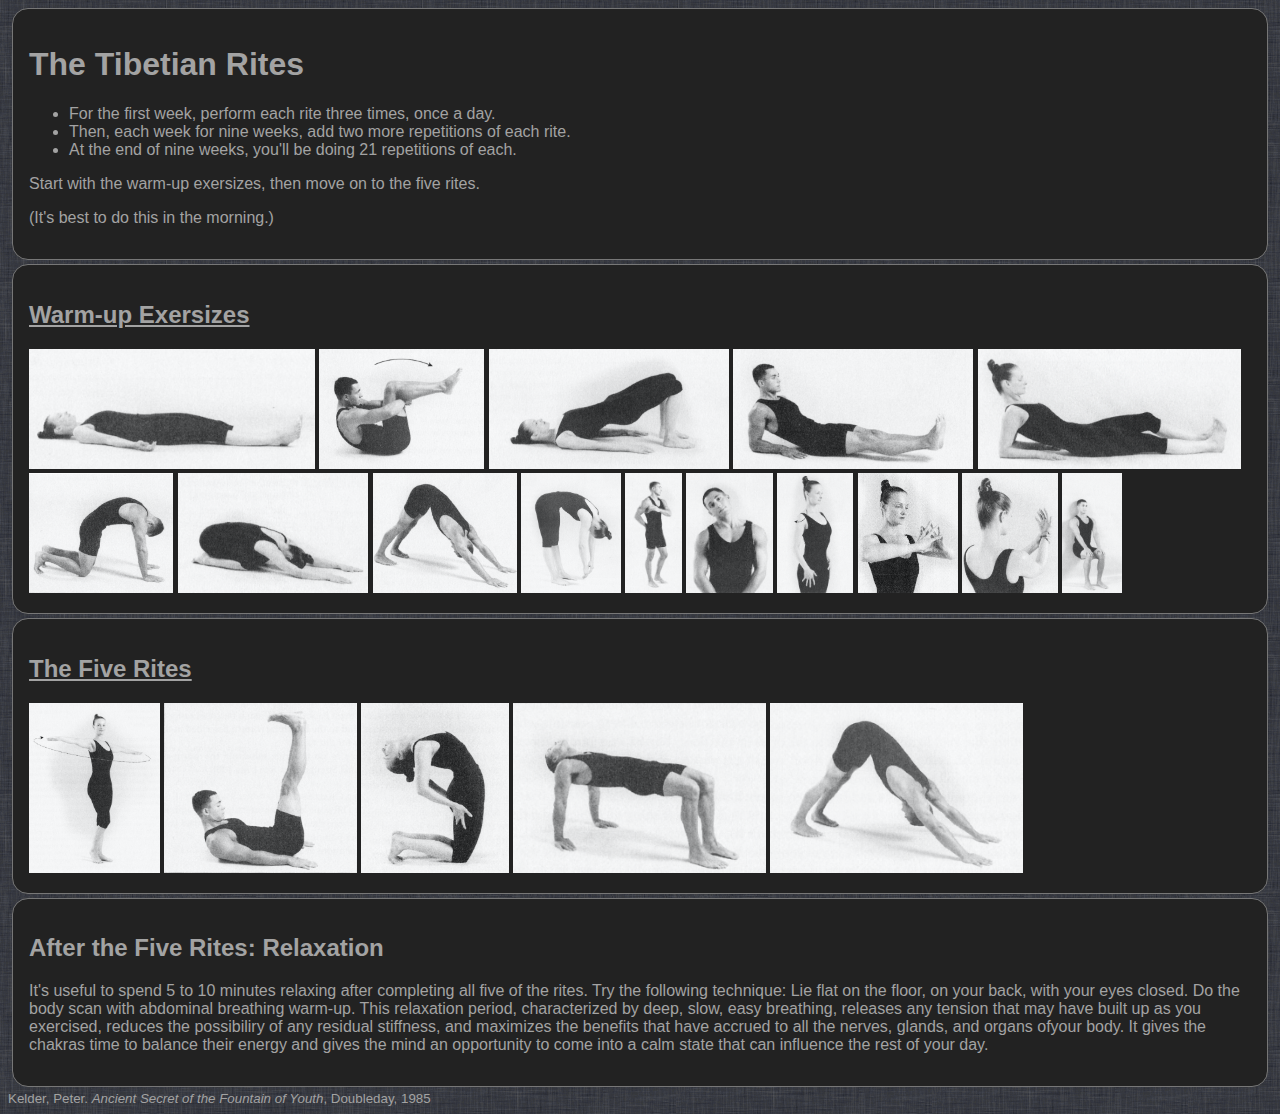
<file: index.html>
<!DOCTYPE HTML PUBLIC "-//IETF//DTD HTML//EN">
<html>

  <head>
    <title>Tibetan Rites</title>
    <link rel="stylesheet" type="text/css" href="default.css" />
  </head>

  <body>

    <section>
      <h1>The Tibetian Rites</h1>
      <ul>
        <li> For the first week, perform each rite three times, once a day.
        <li> Then, each week for nine weeks, add two more repetitions of each rite.
        <li> At the end of nine weeks, you'll be doing 21 repetitions of each.
      </ul>
      <p>Start with the warm-up exersizes, then move on to the five rites.</p>
      <p>(It's best to do this in the morning.)</p>
    </section>

    <section>
      <h2> <a href="warm-up.html">Warm-up Exersizes</a> </h2>
      <a href="warm-up.html#1"><img height="120" src="images/warm-up_1_body-scan_2.png" /></a>
      <a href="warm-up.html#2"><img height="120" src="images/warm-up_2_spinal-rocking_3.png" /></a>
      <a href="warm-up.html#3"><img height="120" src="images/warm-up_3_bridge_2.png" /></a>
      <a href="warm-up.html#4"><img height="120" src="images/warm-up_4_abdominal-strengthener_2.png" /></a>
      <a href="warm-up.html#5"><img height="120" src="images/warm-up_5_leg-bangers_2.png" /></a>
      <a href="warm-up.html#6"><img height="120" src="images/warm-up_6_table-with-cat-and-dog_3.png" /></a>
      <a href="warm-up.html#7"><img height="120" src="images/warm-up_7_puppy-stretch_3.png" /></a>
      <a href="warm-up.html#8"><img height="120" src="images/warm-up_8_downward-dog_2.png" /></a>
      <a href="warm-up.html#9"><img height="120" src="images/warm-up_9_rag-doll.png" /></a>
      <a href="warm-up.html#10"><img height="120" src="images/warm-up_10_helicopter_2.png" /></a>
      <a href="warm-up.html#11"><img height="120" src="images/warm-up_11_head-rolls_2.png" /></a>
      <a href="warm-up.html#12"><img height="120" src="images/warm-up_12_shoulder-rolls_5.png" /></a>
      <a href="warm-up.html#13"><img height="120" src="images/warm-up_13_spider-pushups_1.png" /></a>
      <a href="warm-up.html#14"><img height="120" src="images/warm-up_14_wrist-squeeze_2.png" /></a>
      <a href="warm-up.html#15"><img height="120" src="images/warm-up_15_thigh-strengthener_4.png" /></a>
    </section>

    <section>
      <h2> <a href="rites.html">The Five Rites</a> </h2>
      <a href="rites.html#1"><img height="170" src="images/rite-1.png" /></a>
      <a href="rites.html#2"><img height="170" src="images/rite-2_3.png" /></a>
      <a href="rites.html#3"><img height="170" src="images/rite-3_3.png" /></a>
      <a href="rites.html#4"><img height="170" src="images/rite-4_4.png" /></a>
      <a href="rites.html#5"><img height="170" src="images/rite-5_2.png" /></a>
    </section>

    <section>
      <h2>After the Five Rites: Relaxation</h2>
      <p>It's useful to spend 5 to 10 minutes relaxing after completing all five of the rites. Try the following
      technique: Lie flat on the floor, on your back, with your eyes closed. Do the body scan with abdominal breathing
      warm-up. This relaxation period, characterized by deep, slow, easy breathing, releases any tension that may have
      built up as you exercised, reduces the possibiliry of any residual stiffness, and maximizes the benefits that have
      accrued to all the nerves, glands, and organs ofyour body. It gives the chakras time to balance their energy and
      gives the mind an opportunity to come into a calm state that can influence the rest of your day.</p>
    </section>

    <small> Kelder, Peter. <em>Ancient Secret of the Fountain of Youth</em>, Doubleday, 1985 </small>

  </body>

</html>
</file>
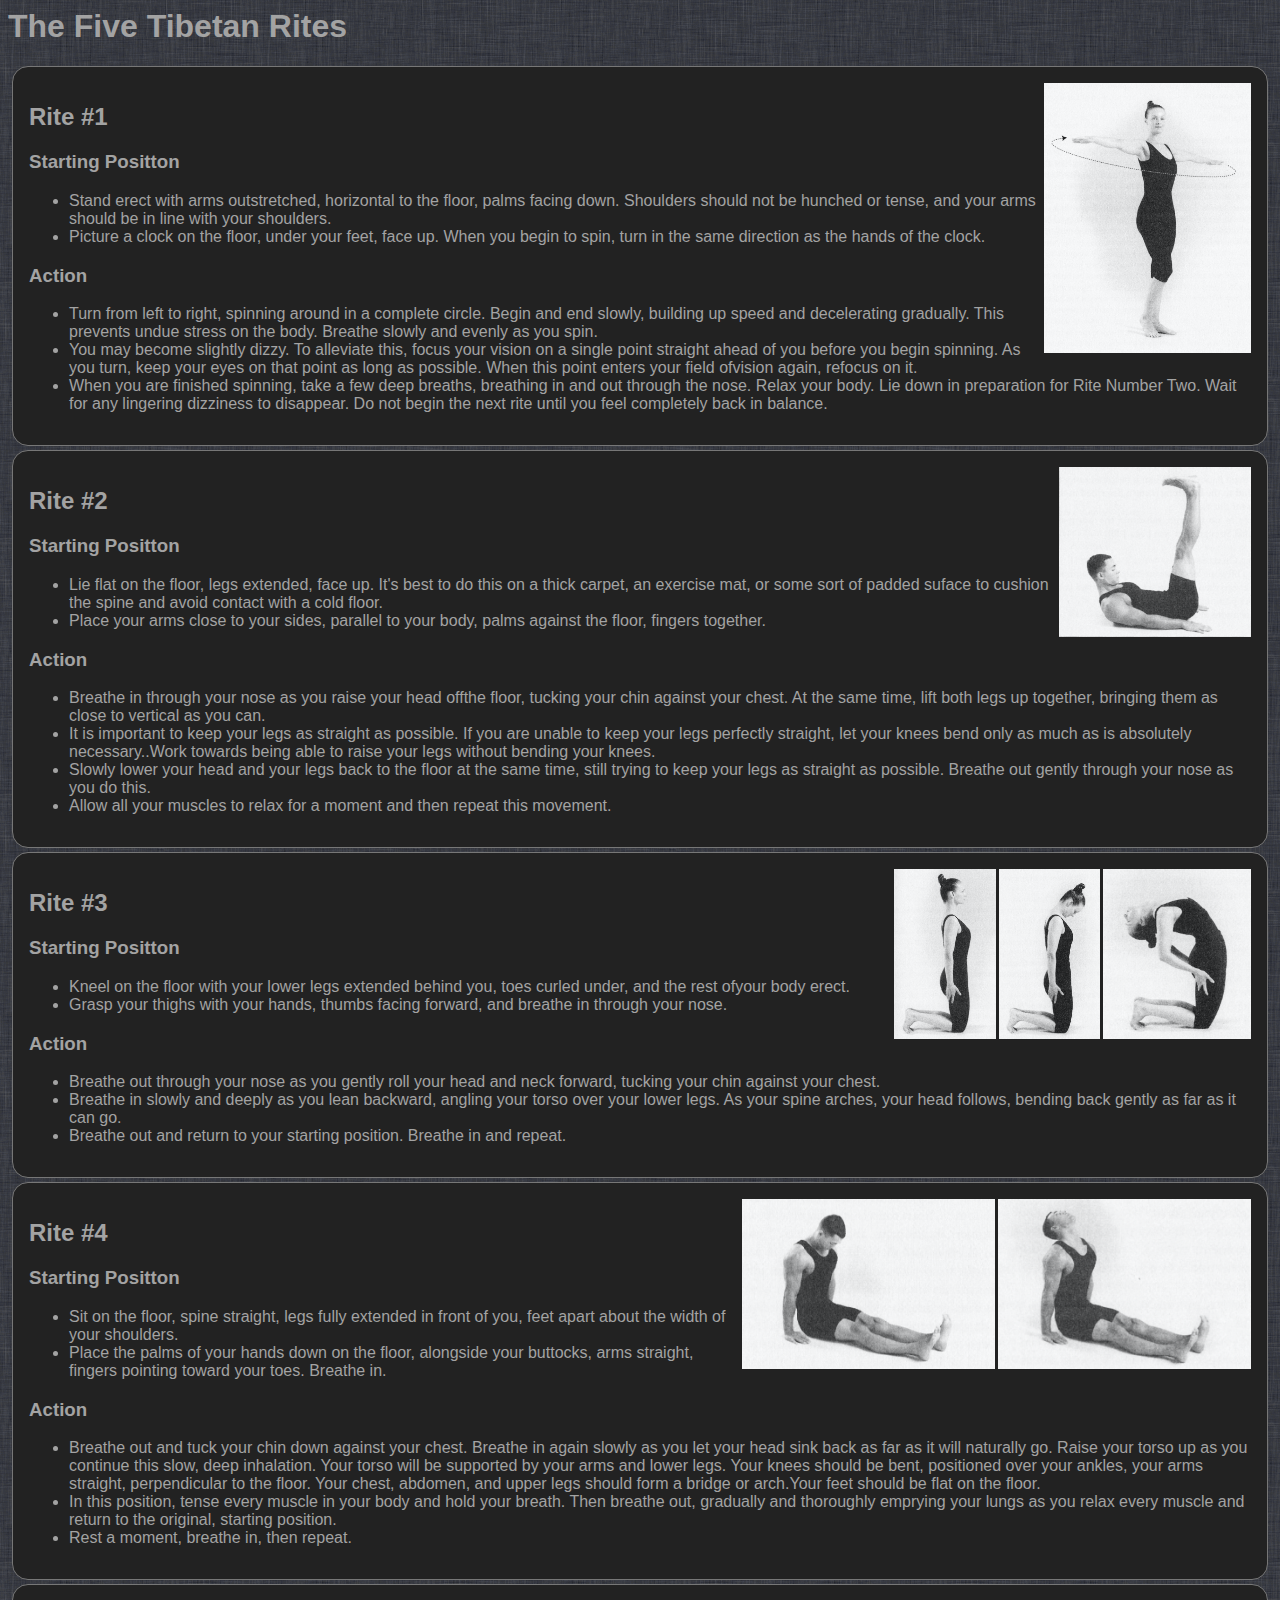
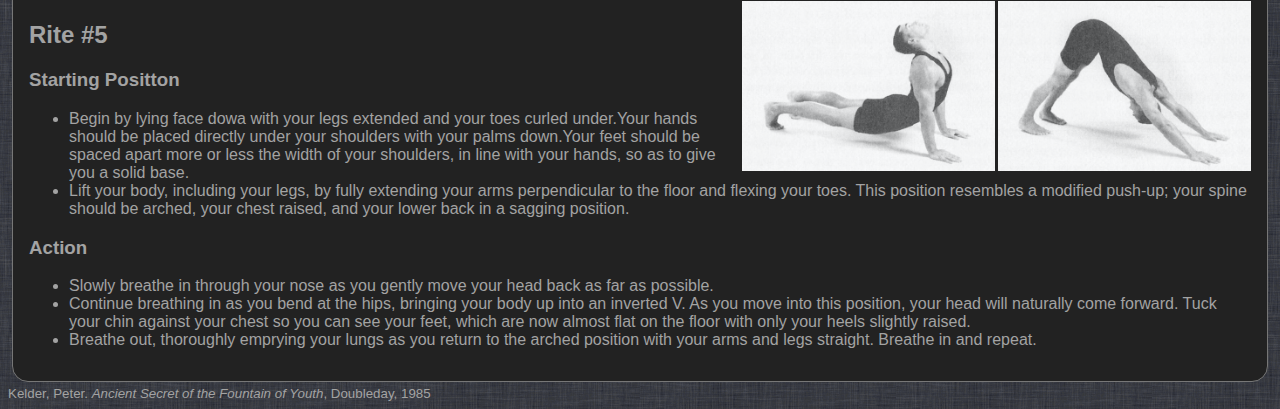
<file: rites.html>
<html>

  <head>
    <title>Five Tibetan Rites</title>
    <link rel="stylesheet" type="text/css" href="default.css" />
  </head>

  <body>

    <h1>The Five Tibetan Rites</h1>

    <section>
      <a id="1"></a>
      <img align="right" height="270" src="images/rite-1.png" />
      <h2>Rite #1</h2>
      <h3>Starting Positton</h3>
      <ul>
        <li>Stand erect with arms outstretched, horizontal to the floor, palms facing down. Shoulders should not be hunched or
            tense, and your arms should be in line with your shoulders.
        <li>Picture a clock on the floor, under your feet, face up. When you begin to spin, turn in the same direction
            as the hands of the clock.
      </ul>
      <h3>Action</h3>
      <ul>
        <li>Turn from left to right, spinning around in a complete circle. Begin and end slowly, building up speed and
            decelerating gradually. This prevents undue stress on the body. Breathe slowly and evenly as you spin.
        <li>You may become slightly dizzy. To alleviate this, focus your vision on a single point straight ahead of you
            before you begin spinning. As you turn, keep your eyes on that point as long as possible. When this point
            enters your field ofvision again, refocus on it.
        <li>When you are finished spinning, take a few deep breaths, breathing in and out through the nose. Relax your
            body. Lie down in preparation for Rite Number Two. Wait for any lingering dizziness to disappear. Do not
            begin the next rite until you feel completely back in balance.
      </ul>
    </section>

    <section>
      <a id="2"></a>
      <!-- <img align="right" height="170" src="images/rite-2_2.png" /> -->
      <!-- <img align="right" height="170" src="images/rite-2_1.png" /> -->
      <img align="right" height="170" src="images/rite-2_3.png" />
      <h2>Rite #2</h2>
      <h3>Starting Positton</h3>
      <ul>
        <li>Lie flat on the floor, legs extended, face up. It's best to do this on a thick carpet, an exercise mat, or
            some sort of padded suface to cushion the spine and avoid contact with a cold floor.
        <li>Place your arms close to your sides, parallel to your body, palms against the floor, fingers together.
      </ul>
      <h3>Action</h3>
      <ul>
        <li>Breathe in through your nose as you raise your head offthe floor, tucking your chin against your chest. At
            the same time, lift both legs up together, bringing them as close to vertical as you can.
        <li>It is important to keep your legs as straight as possible. If you are unable to keep your legs perfectly
            straight, let your knees bend only as much as is absolutely necessary..Work towards being able to raise your
            legs without bending your knees.
        <li>Slowly lower your head and your legs back to the floor at the same time, still trying to keep your legs as
            straight as possible. Breathe out gently through your nose as you do this.
        <li>Allow all your muscles to relax for a moment and then repeat this movement.
      </ul>
    </section>

    <section>
      <a id="3"></a>
      <img align="right" height="170" src="images/rite-3_3.png" />
      <img align="right" height="170" src="images/rite-3_2.png" />
      <img align="right" height="170" src="images/rite-3_1.png" />
      <h2>Rite #3</h2>
      <h3>Starting Positton</h3>
      <ul>
        <li>Kneel on the floor with your lower legs extended behind you, toes curled under, and the rest ofyour body erect.
        <li>Grasp your thighs with your hands, thumbs facing forward, and breathe in through your nose.
      </ul>
      <h3>Action</h3>
      <ul>
        <li>Breathe out through your nose as you gently roll your head and neck forward, tucking your chin against your
            chest.
        <li>Breathe in slowly and deeply as you lean backward, angling your torso over your lower legs. As your spine
            arches, your head follows, bending back gently as far as it can go.
        <li>Breathe out and return to your starting position. Breathe in and repeat.
      </ul>
    </section>

    <section>
      <a id="4"></a>
      <!-- <img align="right" height="170" src="images/rite-4_4.png" /> -->
      <img align="right" height="170" src="images/rite-4_3.png" />
      <img align="right" height="170" src="images/rite-4_2.png" />
      <!-- <img align="right" height="170" src="images/rite-4_1.png" /> -->
      <h2>Rite #4</h2>
      <h3>Starting Positton</h3>
      <ul>
        <li>Sit on the floor, spine straight, legs fully extended in front of you, feet apart about the width of your
            shoulders.
        <li>Place the palms of your hands down on the floor, alongside your buttocks, arms straight, fingers pointing
            toward your toes. Breathe in.
      </ul>
      <h3>Action</h3>
      <ul>
        <li>Breathe out and tuck your chin down against your chest. Breathe in again slowly as you let your head sink
            back as far as it will naturally go. Raise your torso up as you continue this slow, deep inhalation. Your
            torso will be supported by your arms and lower legs. Your knees should be bent, positioned over your ankles,
            your arms straight, perpendicular to the floor. Your chest, abdomen, and upper legs should form a bridge
            or arch.Your feet should be flat on the floor.
        <li>In this position, tense every muscle in your body and hold your breath. Then breathe out, gradually and
        thoroughly emprying your lungs as you relax every muscle and return to the original, starting position.
        <li>Rest a moment, breathe in, then repeat.
      </ul>
    </section>

    <section>
      <a id="5"></a>
      <img align="right" height="170" src="images/rite-5_2.png" />
      <img align="right" height="170" src="images/rite-5_1.png" />
      <h2>Rite #5</h2>
      <h3>Starting Positton</h3>
      <ul>
        <li>Begin by lying face dowa with your legs extended and your toes curled under.Your hands should be placed
            directly under your shoulders with your palms down.Your feet should be spaced apart more or less the width
            of your shoulders, in line with your hands, so as to give you a solid base.
        <li>Lift your body, including your legs, by fully extending your arms perpendicular to the floor and flexing
            your toes. This position resembles a modified push-up; your spine should be arched, your chest raised, and
            your lower back in a sagging position.
      </ul>
      <h3>Action</h3>
      <ul>
        <li>Slowly breathe in through your nose as you gently move your head back as far as possible.
        <li>Continue breathing in as you bend at the hips, bringing your body up into an inverted V. As you move into
            this position, your head will naturally come forward. Tuck your chin against your chest so you can see your
            feet, which are now almost flat on the floor with only your heels slightly raised.
        <li>Breathe out, thoroughly emprying your lungs as you return to the arched position with your arms and legs
            straight. Breathe in and repeat.
      </ul>
    </section>

    <small> Kelder, Peter. <em>Ancient Secret of the Fountain of Youth</em>, Doubleday, 1985 </small>

  </body>

</html>
</file>
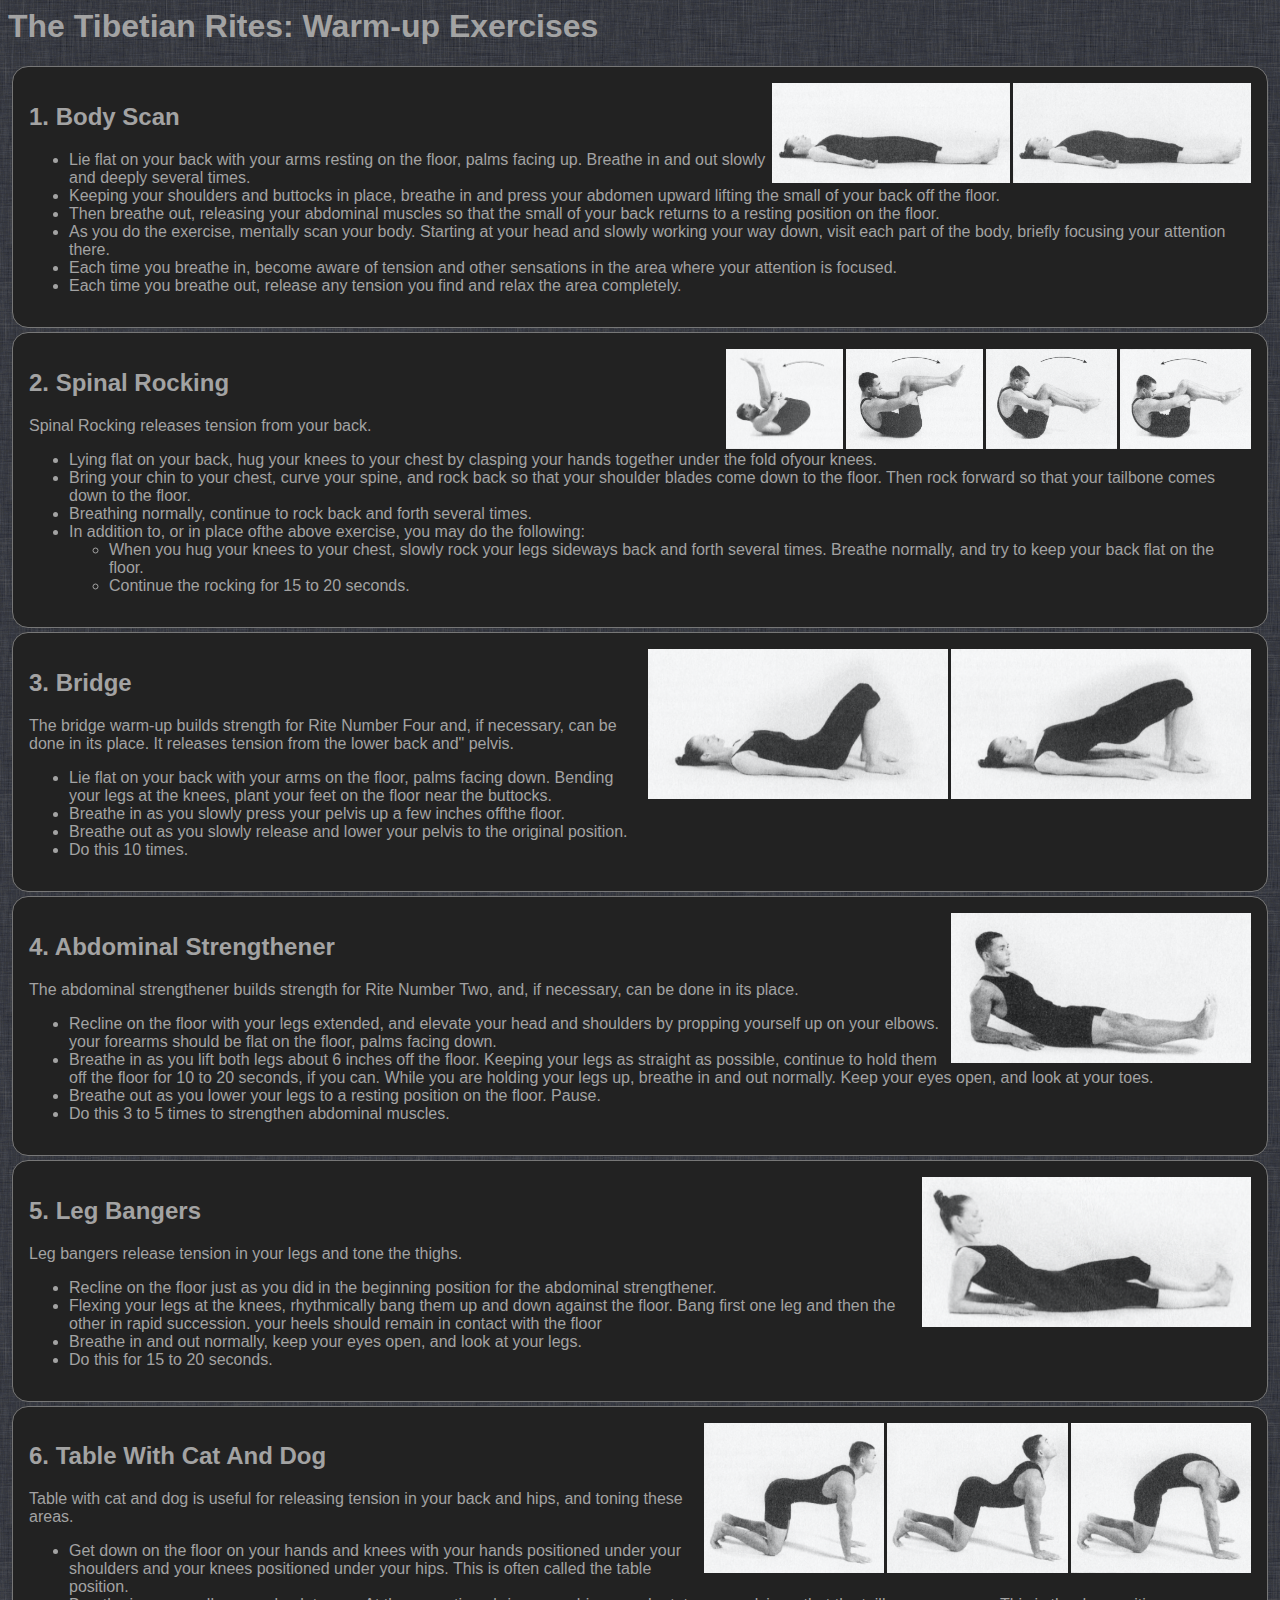
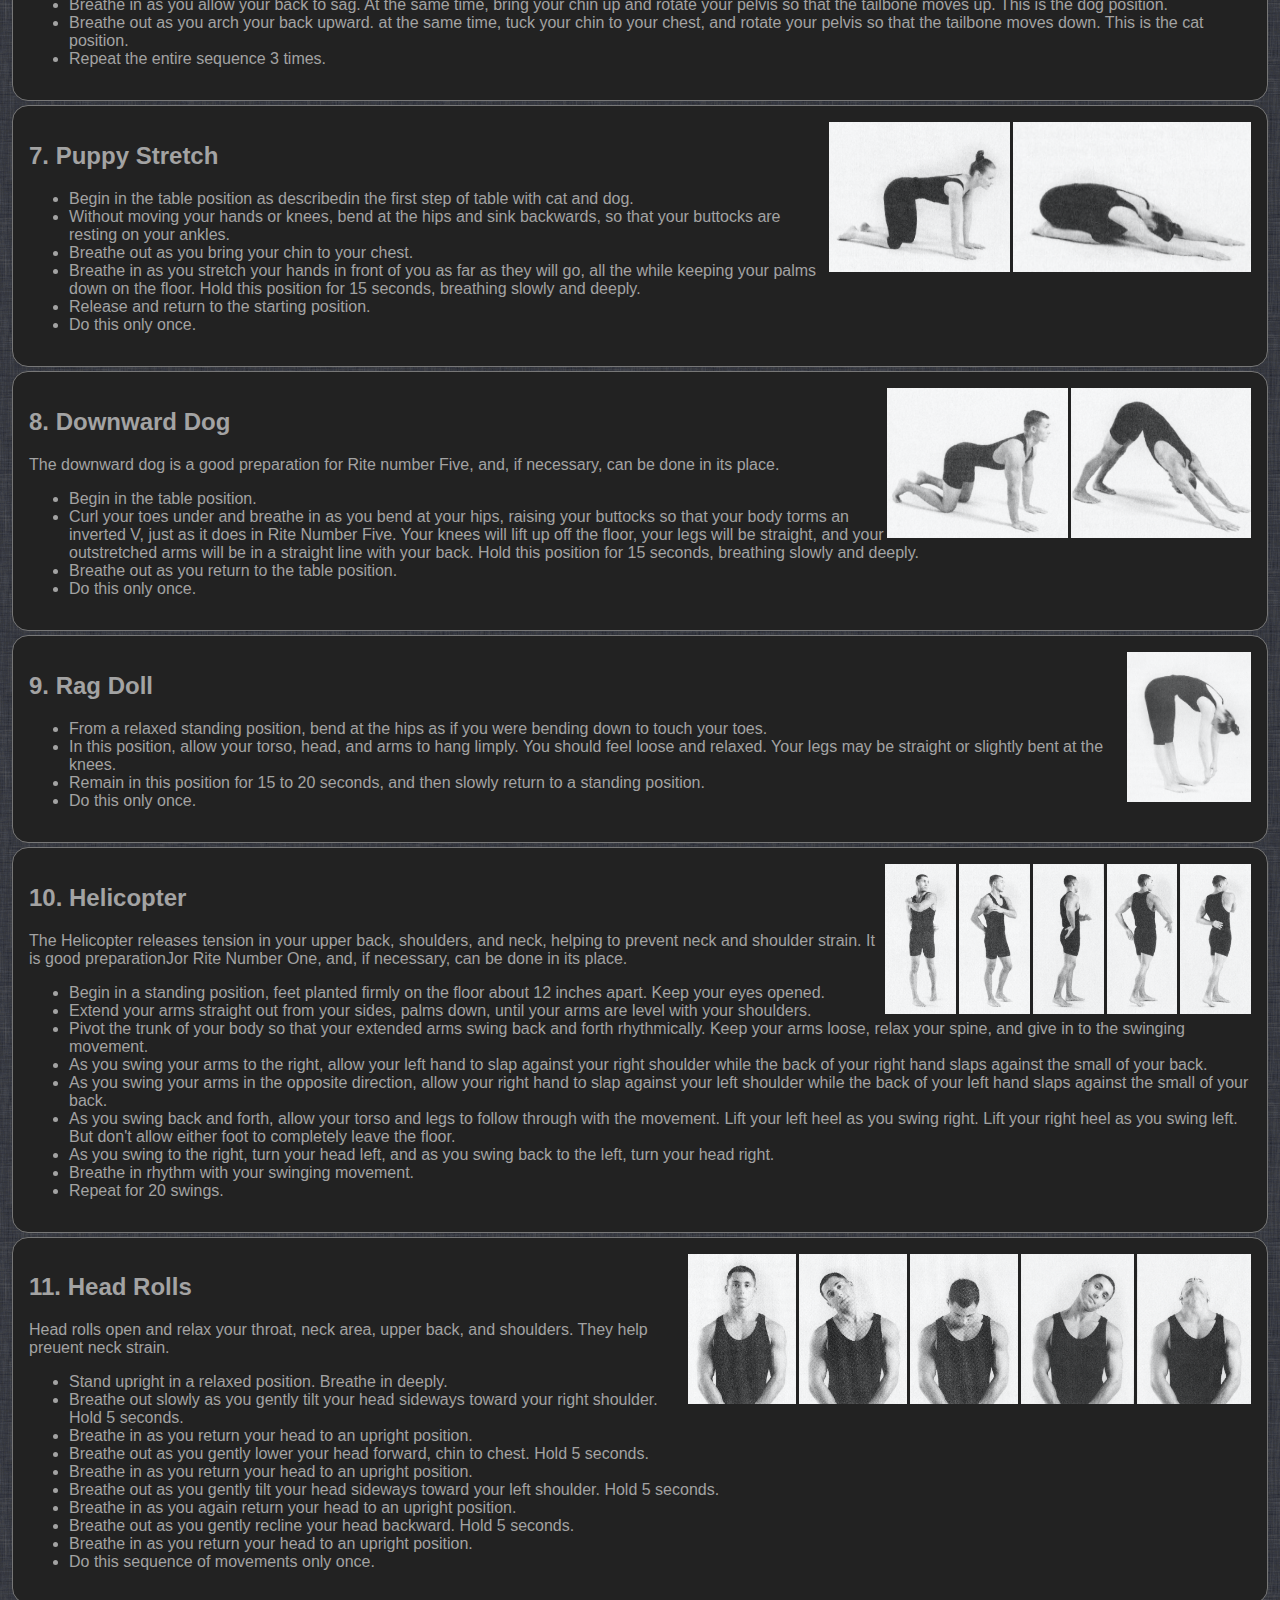
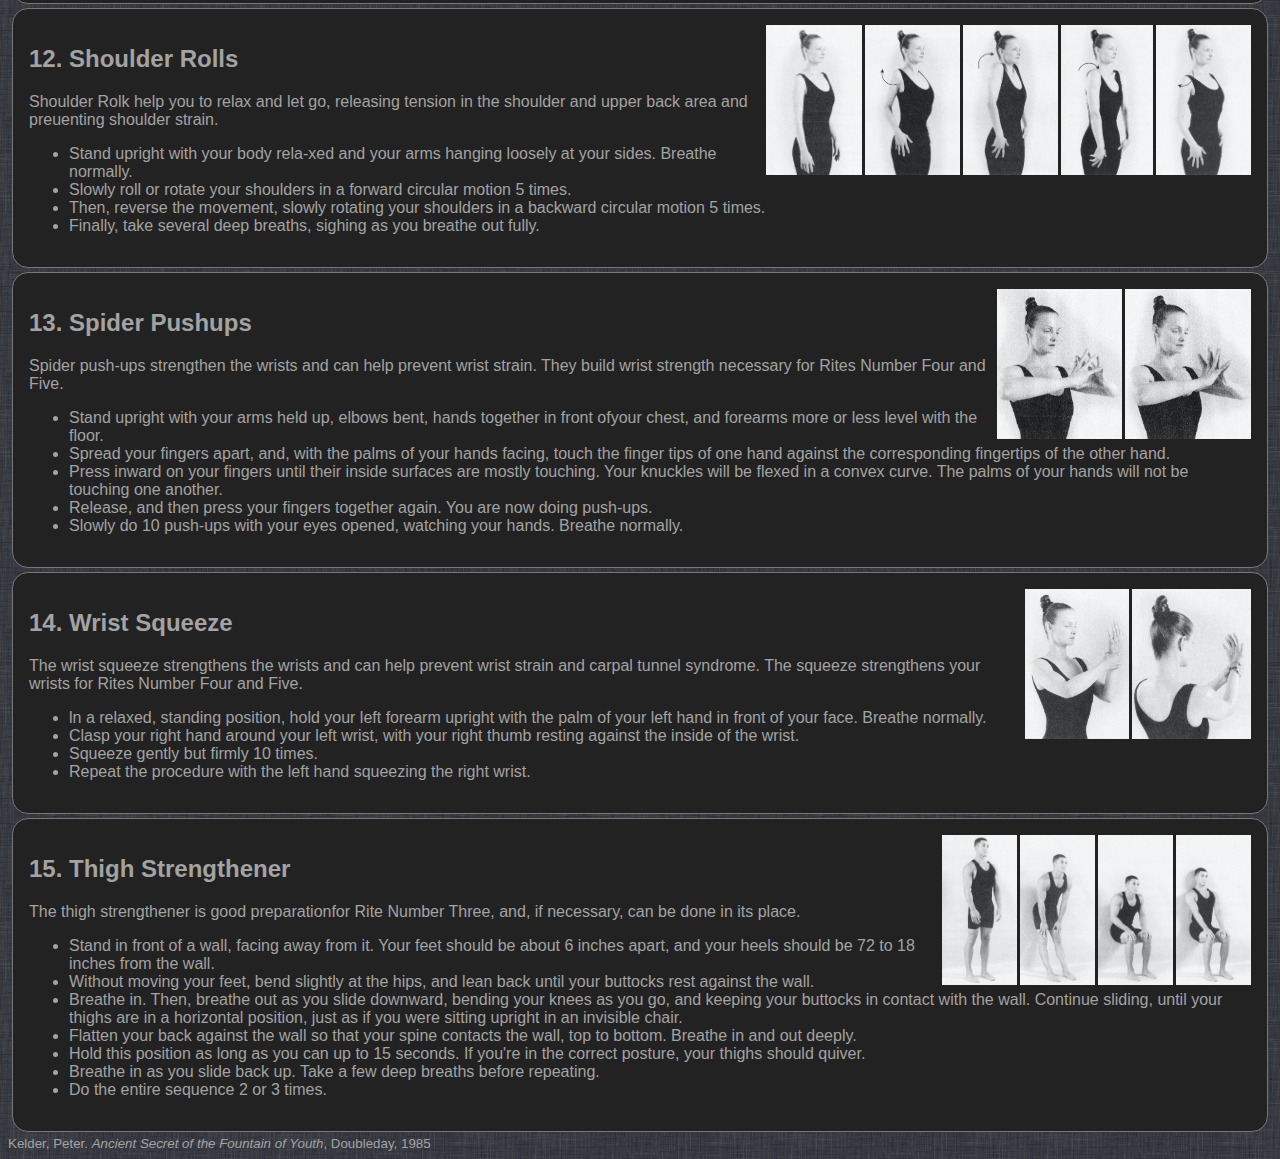
<file: warm-up.html>
<?xml version="1.0" encoding="utf-8"?>
<html>

  <head>
    <title>Tibetan Rites: Warn-up Exercises</title>
    <link rel="stylesheet" type="text/css" href="default.css" />
  </head>

  <body>

    <h1>The Tibetian Rites: Warm-up Exercises</h1>

    <section>
      <a id="1"></a>
      <img align="right" height="100" src="images/warm-up_1_body-scan_1.png" />
      <img align="right" height="100" src="images/warm-up_1_body-scan_2.png" />
      <h2>1. Body Scan</h2>
      <ul>
        <li>Lie flat on your back with your arms resting on the floor, palms facing up. Breathe in and out slowly and
            deeply several times.
        <li>Keeping your shoulders and buttocks in place, breathe in and press your abdomen upward lifting the small of
            your back off the floor.
        <li>Then breathe out, releasing your abdominal muscles so that the small of your back returns to a resting
            position on the floor.
        <li>As you do the exercise, mentally scan your body. Starting at your head and slowly working your way down,
            visit each part of the body, briefly focusing your attention there.
        <li>Each time you breathe in, become aware of tension and other sensations in the area where your attention is
            focused.
        <li>Each time you breathe out, release any tension you find and relax the area completely.
      </ul>
    </section>

    <section>
      <a id="2"></a>
      <!-- <img align="right" height="150" src="images/warm-up_2_spinal-rocking_6.png" /> -->
      <img align="right" height="100" src="images/warm-up_2_spinal-rocking_5.png" />
      <img align="right" height="100" src="images/warm-up_2_spinal-rocking_4.png" />
      <img align="right" height="100" src="images/warm-up_2_spinal-rocking_3.png" />
      <img align="right" height="100" src="images/warm-up_2_spinal-rocking_2.png" />
      <!-- <img align="right" height="150" src="images/warm-up_2_spinal-rocking_1.png" /> -->
      <h2>2. Spinal Rocking</h2>
      <p>Spinal Rocking releases tension from your back.</p>
      <ul>
        <li>Lying flat on your back, hug your knees to your chest by clasping your hands together under the fold ofyour
            knees.
        <li>Bring your chin to your chest, curve your spine, and rock back so that your shoulder blades come down to the
            floor. Then rock forward so that your tailbone comes down to the floor.
        <li>Breathing normally, continue to rock back and forth several times.
        <li>In addition to, or in place ofthe above exercise, you may do the following:
           <ul>
             <li>When you hug your knees to your chest, slowly rock your legs sideways back and forth several
                 times. Breathe normally, and try to keep your back flat on the floor.
             <li>Continue the rocking for 15 to 20 seconds.
           </ul>
       </ul>
    </section>

    <section>
      <a id="3"></a>
      <img align="right" height="150" src="images/warm-up_3_bridge_2.png" />
      <img align="right" height="150" src="images/warm-up_3_bridge_1.png" />
      <h2>3. Bridge</h2>
      <p>The bridge warm-up builds strength for Rite Number Four and, if necessary, can be done in its place. It
      releases tension from the lower back and" pelvis.</p>
      <ul>
        <li>Lie flat on your back with your arms on the floor, palms facing down. Bending your legs at the knees, plant
            your feet on the floor near the buttocks.
        <li>Breathe in as you slowly press your pelvis up a few inches offthe floor.
        <li>Breathe out as you slowly release and lower your pelvis to the original position.
        <li>Do this 10 times.
      </ul>
    </section>

    <section>
      <a id="4"></a>
      <img align="right" height="150" src="images/warm-up_4_abdominal-strengthener_2.png" />
      <!-- <img align="right" height="150" src="images/warm-up_4_abdominal-strengthener_1.png" /> -->
      <h2>4. Abdominal Strengthener</h2>
      <p>The abdominal strengthener builds strength for Rite Number Two, and, if necessary, can be done in its
      place.</p>
      <ul>
        <li>Recline on the floor with your legs extended, and elevate your head and shoulders by propping yourself up on
            your elbows. your forearms should be flat on the floor, palms facing down.
        <li>Breathe in as you lift both legs about 6 inches off the floor. Keeping your legs as straight as possible,
            continue to hold them off the floor for 10 to 20 seconds, if you can. While you are holding your legs up,
            breathe in and out normally. Keep your eyes open, and look at your toes.
        <li>Breathe out as you lower your legs to a resting position on the floor. Pause.
        <li>Do this 3 to 5 times to strengthen abdominal muscles.
      </ul>
    </section>

    <section>
      <a id="5"></a>
      <img align="right" height="150" src="images/warm-up_5_leg-bangers_2.png" />
      <!-- <img align="right" height="150" src="images/warm-up_5_leg-bangers_1.png" /> -->
      <h2>5. Leg Bangers</h2>
      <p>Leg bangers release tension in your legs and tone the thighs.</p>
      <ul>
        <li>Recline on the floor just as you did in the beginning position for the abdominal strengthener.
        <li>Flexing your legs at the knees, rhythmically bang them up and down against the floor. Bang first one leg and
            then the other in rapid succession. your heels should remain in contact with the floor
        <li>Breathe in and out normally, keep your eyes open, and look at your legs.
        <li>Do this for 15 to 20 seconds.
      </ul>
    </section>

    <section>
      <a id="6"></a>
      <img align="right" height="150" src="images/warm-up_6_table-with-cat-and-dog_3.png" />
      <img align="right" height="150" src="images/warm-up_6_table-with-cat-and-dog_2.png" />
      <img align="right" height="150" src="images/warm-up_6_table-with-cat-and-dog_1.png" />
      <h2>6. Table With Cat And Dog</h2>
      <p>Table with cat and dog is useful for releasing tension in your back and hips, and toning these areas.</p>
      <ul>
        <li>Get down on the floor on your hands and knees with your hands positioned under your shoulders and your knees
        positioned under your hips. This is often called the table position.
        <li>Breathe in as you allow your back to sag. At the same time, bring your chin up and rotate your pelvis so
            that the tailbone moves up. This is the dog position.
        <li>Breathe out as you arch your back upward. at the same time, tuck your chin to your chest, and rotate your
            pelvis so that the tailbone moves down. This is the cat position.
        <li>Repeat the entire sequence 3 times.
      </ul>
    </section>

    <section>
      <a id="7"></a>
      <img align="right" height="150" src="images/warm-up_7_puppy-stretch_3.png" />
      <!-- <img align="right" height="150" src="images/warm-up_7_puppy-stretch_2.png" /> -->
      <img align="right" height="150" src="images/warm-up_7_puppy-stretch_1.png" />
      <h2>7. Puppy Stretch</h2>
      <p></p>
      <ul>
        <li>Begin in the table position as describedin the first step of table with cat and dog.
        <li>Without moving your hands or knees, bend at the hips and sink backwards, so that your buttocks are resting
            on your ankles.
        <li>Breathe out as you bring your chin to your chest.
        <li>Breathe in as you stretch your hands in front of you as far as they will go, all the while keeping your
        palms down on the floor. Hold this position for 15 seconds, breathing slowly and deeply.
        <li>Release and return to the starting position.
        <li>Do this only once.
      </ul>
    </section>

    <section>
      <a id="8"></a>
      <img align="right" height="150" src="images/warm-up_8_downward-dog_2.png" />
      <img align="right" height="150" src="images/warm-up_8_downward-dog_1.png" />
      <h2>8. Downward Dog</h2>
      <p>The downward dog is a good preparation for Rite number Five, and, if necessary, can be done in its place.</p>
      <ul>
        <li>Begin in the table position.
        <li>Curl your toes under and breathe in as you bend at your hips, raising your buttocks so that your body torms
            an inverted V, just as it does in Rite Number Five. Your knees will lift up off the floor, your legs will be
            straight, and your outstretched arms will be in a straight line with your back. Hold this position for 15
            seconds, breathing slowly and deeply.
        <li>Breathe out as you return to the table position.
        <li>Do this only once.
      </ul>
    </section>

    <section>
      <a id="9"></a>
      <img align="right" height="150" src="images/warm-up_9_rag-doll.png" />
      <h2>9. Rag Doll</h2>
      <ul>
        <li>From a relaxed standing position, bend at the hips as if you were bending down to touch your toes.
        <li>In this position, allow your torso, head, and arms to hang limply. You should feel loose and relaxed. Your
            legs may be straight or slightly bent at the knees.
        <li>Remain in this position for 15 to 20 seconds, and then slowly return to a standing position.
        <li>Do this only once.
      </ul>
    </section>

    <section>
      <a id="10"></a>
      <img align="right" height="150" src="images/warm-up_10_helicopter_5.png" />
      <img align="right" height="150" src="images/warm-up_10_helicopter_4.png" />
      <img align="right" height="150" src="images/warm-up_10_helicopter_3.png" />
      <img align="right" height="150" src="images/warm-up_10_helicopter_2.png" />
      <img align="right" height="150" src="images/warm-up_10_helicopter_1.png" />
      <h2>10. Helicopter</h2>
      <p>The Helicopter releases tension in your upper back, shoulders, and neck, helping to prevent neck and shoulder
      strain. It is good preparationJor Rite Number One, and, if necessary, can be done in its place.</p>
      <ul>
        <li>Begin in a standing position, feet planted firmly on the floor about 12 inches apart. Keep your eyes opened.
        <li>Extend your arms straight out from your sides, palms down, until your arms are level with your shoulders.
        <li>Pivot the trunk of your body so that your extended arms swing back and forth rhythmically. Keep your arms
            loose, relax your spine, and give in to the swinging movement.
        <li>As you swing your arms to the right, allow your left hand to slap against your right shoulder while the back
            of your right hand slaps against the small of your back.
        <li>As you swing your arms in the opposite direction, allow your right hand to slap against your left shoulder
            while the back of your left hand slaps against the small of your back.
        <li>As you swing back and forth, allow your torso and legs to follow through with the movement. Lift your left
            heel as you swing right. Lift your right heel as you swing left. But don't allow either foot to completely
            leave the floor.
        <li>As you swing to the right, turn your head left, and as you swing back to the left, turn your head right.
        <li>Breathe in rhythm with your swinging movement.
        <li>Repeat for 20 swings.
      </ul>
    </section>

    <section>
      <a id="11"></a>
      <img align="right" height="150" src="images/warm-up_11_head-rolls_5.png" />
      <img align="right" height="150" src="images/warm-up_11_head-rolls_4.png" />
      <img align="right" height="150" src="images/warm-up_11_head-rolls_3.png" />
      <img align="right" height="150" src="images/warm-up_11_head-rolls_2.png" />
      <img align="right" height="150" src="images/warm-up_11_head-rolls_1.png" />
      <h2>11. Head Rolls</h2>
      <p>Head rolls open and relax your throat, neck area, upper back, and shoulders. They help preuent neck strain.</p>
      <ul>
        <li>Stand upright in a relaxed position. Breathe in deeply.
        <li>Breathe out slowly as you gently tilt your head sideways toward your right shoulder. Hold 5 seconds.
        <li>Breathe in as you return your head to an upright position.
        <li>Breathe out as you gently lower your head forward, chin to chest. Hold 5 seconds.
        <li>Breathe in as you return your head to an upright position.
        <li>Breathe out as you gently tilt your head sideways toward your left shoulder. Hold 5 seconds.
        <li>Breathe in as you again return your head to an upright position.
        <li>Breathe out as you gently recline your head backward. Hold 5 seconds.
        <li>Breathe in as you return your head to an upright position.
        <li>Do this sequence of movements only once.
      </ul>
    </section>

    <section>
      <a id="12"></a>
      <img align="right" height="150" src="images/warm-up_12_shoulder-rolls_5.png" />
      <img align="right" height="150" src="images/warm-up_12_shoulder-rolls_4.png" />
      <img align="right" height="150" src="images/warm-up_12_shoulder-rolls_3.png" />
      <img align="right" height="150" src="images/warm-up_12_shoulder-rolls_2.png" />
      <img align="right" height="150" src="images/warm-up_12_shoulder-rolls_1.png" />
      <h2>12. Shoulder Rolls</h2>
      <p>Shoulder Rolk help you to relax and let go, releasing tension in the shoulder and upper back area and preuenting shoulder strain.</p>
      <ul>
        <li>Stand upright with your body rela-xed and your arms hanging loosely at your sides. Breathe normally.
        <li>Slowly roll or rotate your shoulders in a forward circular motion 5 times.
        <li>Then, reverse the movement, slowly rotating your shoulders in a backward circular motion 5 times.
        <li>Finally, take several deep breaths, sighing as you breathe out fully.
      </ul>
    </section>

    <section>
      <a id="13"></a>
      <img align="right" height="150" src="images/warm-up_13_spider-pushups_2.png" />
      <img align="right" height="150" src="images/warm-up_13_spider-pushups_1.png" />
      <h2>13. Spider Pushups</h2>
      <p>Spider push-ups strengthen the wrists and can help prevent wrist strain. They build wrist strength necessary
      for Rites Number Four and Five.</p>
      <ul>
        <li>Stand upright with your arms held up, elbows bent, hands together in front ofyour chest, and forearms more
            or less level with the floor.
        <li>Spread your fingers apart, and, with the palms of your hands facing, touch the finger tips of one hand
            against the corresponding fingertips of the other hand.
        <li>Press inward on your fingers until their inside surfaces are mostly touching. Your knuckles will be flexed
            in a convex curve. The palms of your hands will not be touching one another.
        <li>Release, and then press your fingers together again. You are now doing push-ups.
        <li>Slowly do 10 push-ups with your eyes opened, watching your hands. Breathe normally.
      </ul>
    </section>

    <section>
      <a id="14"></a>
      <img align="right" height="150" src="images/warm-up_14_wrist-squeeze_2.png" />
      <img align="right" height="150" src="images/warm-up_14_wrist-squeeze_1.png" />
      <h2>14. Wrist Squeeze</h2>
      <p>The wrist squeeze strengthens the wrists and can help prevent wrist strain and carpal tunnel syndrome. The
      squeeze strengthens your wrists for Rites Number Four and Five.</p>
      <ul>
        <li>ln a relaxed, standing position, hold your left forearm upright with the palm of your left hand in front of
            your face. Breathe normally.
        <li>Clasp your right hand around your left wrist, with your right thumb resting against the inside of the wrist.
        <li>Squeeze gently but firmly 10 times.
        <li>Repeat the procedure with the left hand squeezing the right wrist.
      </ul>
    </section>

    <section>
      <a id="15"></a>
      <img align="right" height="150" src="images/warm-up_15_thigh-strengthener_4.png" />
      <img align="right" height="150" src="images/warm-up_15_thigh-strengthener_3.png" />
      <img align="right" height="150" src="images/warm-up_15_thigh-strengthener_2.png" />
      <img align="right" height="150" src="images/warm-up_15_thigh-strengthener_1.png" />
      <h2>15. Thigh Strengthener</h2>
      <p>The thigh strengthener is good preparationfor Rite Number Three, and, if necessary, can be done in its place.</p>
      <ul>
        <li>Stand in front of a wall, facing away from it. Your feet should be about 6 inches apart, and your heels
            should be 72 to 18 inches from the wall.
        <li>Without moving your feet, bend slightly at the hips, and lean back until your buttocks rest against the wall.
        <li>Breathe in. Then, breathe out as you slide downward, bending your knees as you go, and keeping your buttocks
            in contact with the wall. Continue sliding, until your thighs are in a horizontal position, just as if you
            were sitting upright in an invisible chair.
        <li>Flatten your back against the wall so that your spine contacts the wall, top to bottom. Breathe in and out
            deeply.
        <li>Hold this position as long as you can up to 15 seconds. If you're in the correct posture, your thighs should
            quiver.
        <li>Breathe in as you slide back up. Take a few deep breaths before repeating.
        <li>Do the entire sequence 2 or 3 times.
      </ul>
    </section>

    <small> Kelder, Peter. <em>Ancient Secret of the Fountain of Youth</em>, Doubleday, 1985 </small>

  </body>

</html>
</file>
<file: default.css>
body {
    font-family: Lucida Sans Unicode, Lucida Grande, sans-serif;
}

body {
    background-color: #2b2b2b; /* gray17 */
    background: white url("https://onetribeyoyo.github.io/tibetian-rites/page-background.png") repeat;
    color: #a3a3a3; /* gray64 */
}

a, a:link { color: #a3a3a3; } /* gray64 */
a:visited { color: #707070; } /* gray44 */
a:hover { color: #d2b48c; }   /* tan */

section {
    border: 1px solid #777;
    border-radius: 1em;
    background: #222;
    margin: 0.25em;
    padding: 1em;
}

@media print {
    .newpage {
        page-break-before: always;
    }
}
</file>
